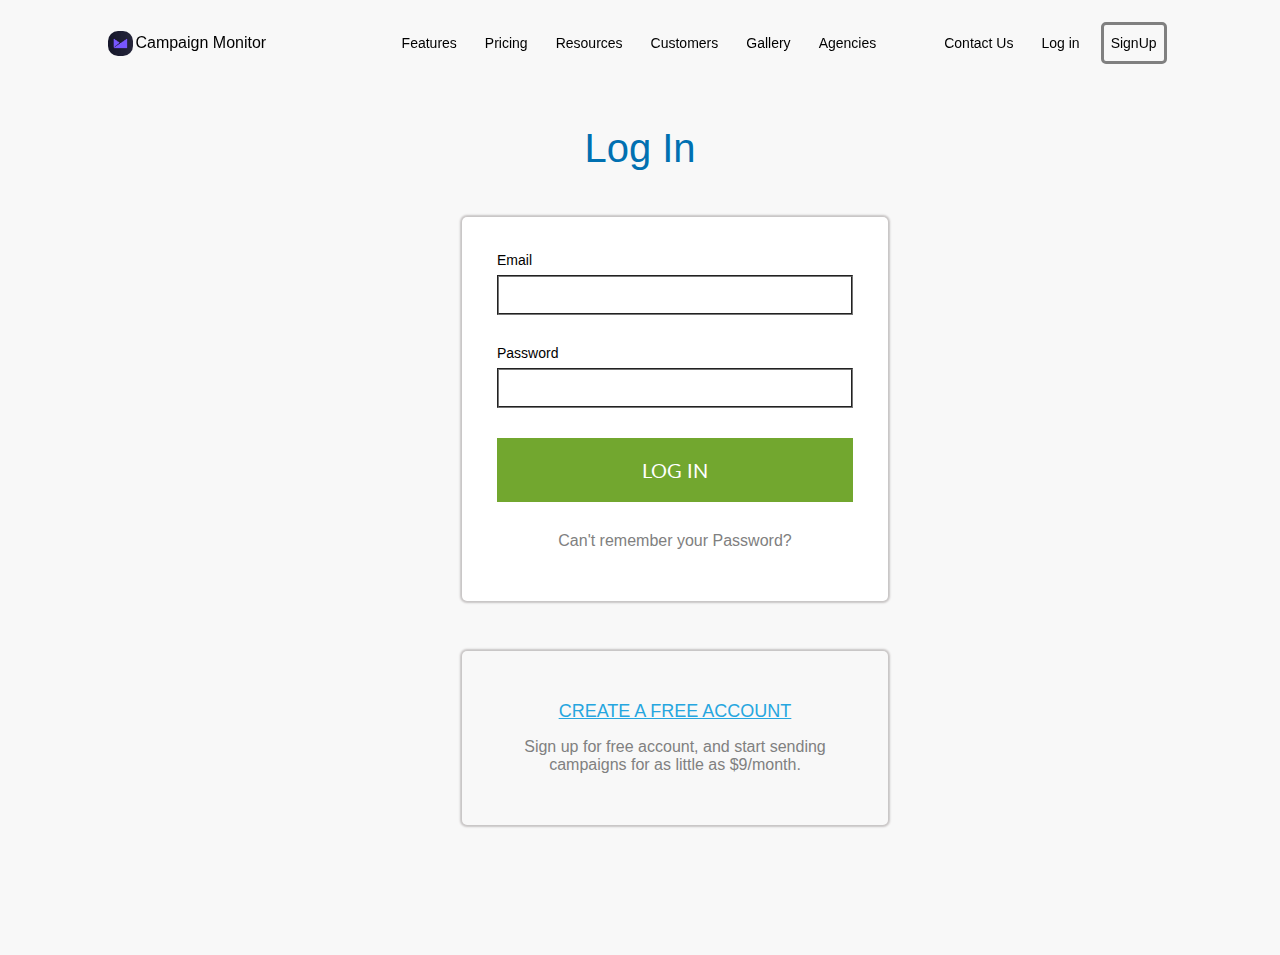
<file: login.html>
<!DOCTYPE html>
<html lang="en">

<head>
    <meta charset="UTF-8">
    <meta http-equiv="X-UA-Compatible" content="IE=edge">
    <meta name="viewport" content="width=device-width, initial-scale=1.0">
    <title>Login Page</title>
    <link rel="stylesheet" href="css/header-login.css">
    <link rel="stylesheet" href="css/login.css">
</head>

<body>
    <!-- header with navigation bar and user  login info -->
    <header>
        <div id="logo1">
            <img
                src="[data-uri]">
            <p><a href="index.html">Campaign Monitor</a></p>
        </div>
        <div id="sidemenu">
            <button id="sideTrig">&equiv;</button>
            <nav>
                <ul>
                    <li id="dropTri">Features</li>
                    <li><a href="pricing.html">Pricing</a></li>
                    <li>Resources</li>
                    <li>Customers</li>
                    <li>Gallery</li>
                    <li>Agencies</li>
                </ul>
            </nav>
            <div id="userData">
                <ul>
                    <li>Contact Us</li>
                    <li><a href="login.html">Log in</a></li>
                    <li class="bgc-skyblue"><a href="signup.html">SignUp</a></li>
                </ul>
            </div>
        </div>
    </header>
    <!-- <header>
        <div id="logo1">
            <img src="media/camlogo1.png">
            <h3><a href="index.html">Campaign Monitor</a></h3>
        </div>
        <nav>
            <p>Features</p>
            <p>Pricing</p>
            <p>Resources</p>
            <p>Customers</p>
            <p>Gallery</p>
            <p>Agencies</p>
        </nav>
        <div id="user">
            <p>Contact us</p>
            <p>Log in</p>
            <p class="bgc-green"><a href="signup.html">Sign up</a></p>
        </div>
    </header> -->
    <main>
        <!-- Log in form -->
        <form id="loginForm">
            <fieldset>
            <legend>Log In</legend>
            <div id="input-box">
            <label for="email">Email</label>
            <input type="email" name="email" id="email">
            <label for="pass">Password</label>
            <input type="password" name="pass" id="password">
            <input type="submit" value="LOG IN">
            <p>Can't remember your Password?</p>
            </div>
            <div>
                <h2><a href="signup.html">CREATE A FREE ACCOUNT</a></h2>
                <p>Sign up for free account, and start sending campaigns for as little as $9/month.</p>
            </div>
        </fieldset>
        </form>
        
    </main>
<script src="js/userLogin.js"></script>
</body>

</html>
</file>
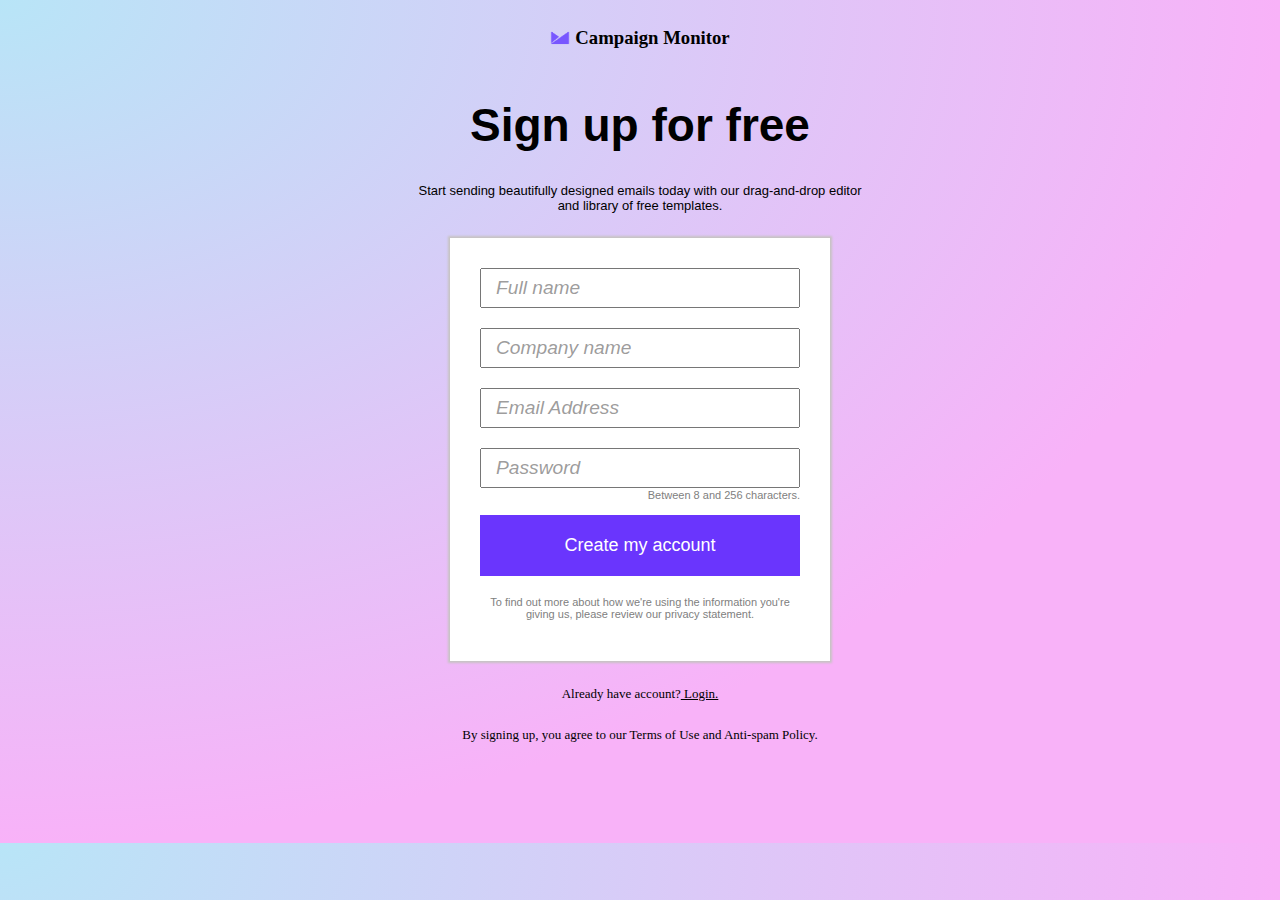
<file: signup.html>
<!DOCTYPE html>
<html lang="en">
<head>
    <meta charset="UTF-8">
    <meta http-equiv="X-UA-Compatible" content="IE=edge">
    <meta name="viewport" content="width=device-width, initial-scale=1.0">
    <title>Sign Up</title>
    <link rel="stylesheet" href="css/signup.css">
</head>
<body>
    <main>
        <div id="logo1">
            <img src="media/camlogo2.png">
            <h3>Campaign Monitor</h3>
        </div>
        <div>
        <h1>Sign up for free</h1>
        <p>Start sending beautifully designed emails today with our drag-and-drop editor and library of free templates.</p>
        <form id="signupForm">
            <input type="text" id="name" placeholder="Full name">
            <input type="text" id="company" placeholder="Company name">
            <input type="email" id="mail" placeholder="Email Address">
            <input type="password" id="pass" placeholder="Password">
            <span>Between 8 and 256 characters.</span>
            <input type="submit" value="Create my account">
            <p>To find out more about how we're using the information you're giving us, please review our privacy statement.</p>
        </form>
        <p>Already have account?<a href="login.html"> Login.</a></p>
        <p>By signing up, you agree to our Terms of Use and Anti-spam Policy.</p>
        </div>
        
    </main>
    <script src="js/usersSign.js"></script>
</body>
</html>
</file>
<file: css/header-login.css>
body{
    margin: 0;
    padding: 0;
    font-family: 'Graphik Web',Helvetica,sans-serif;
 }
 body{
    margin: 0;
    padding: 0;
    font-family: 'Graphik Web',Helvetica,sans-serif;
}

header{
    display: flex;
    justify-content: space-evenly;
    align-items: center;
    position: sticky;
    padding: 6px 25px;
    top: 0;
    z-index: 5;
    color: black;
    font-family: inherit;
}

#logo1>img{
    width: 40px;
    height: 40px;
    margin: auto 2px;
    border-radius: 10px;
}
#logo1{
    display: flex;
}
#logo1>p{
    font-size: 1.3em;
    font-weight: 500;
}
#sidemenu{
    display: inherit;
    justify-content: space-around;
    align-items: center;
}
#sideTrig{
    background-color: inherit;
    border:1px solid black;
    color: black;
    display: none;
    padding: 5px 7px;
    font-weight: 1000;
}
ul{
    display: inline-flex;
    list-style: none;    
}
ul li{
    box-sizing: border-box;
    margin: auto 7px;
    padding: 3px 7px;
    font-size: 14px;
    font-family: inherit;
}

.bgc-skyblue{
    border-radius: 5px;
    border: solid grey;
    padding: 10px 7px;
    color: black;
}
a{
    text-decoration: none;
    color: inherit;
}

/* media query 1 <140px */
@media screen  and (min-width: 1401px) {
    ul li{
        font-size: 1.2em;
    }
}
@media screen  and (max-width: 1300px) {
    #logo1 img{
        width: 25px;
        height: 25px;
    }
    #logo1 p{
        font-size: 1em;
    }

}
@media screen  and (max-width: 1111px) {
    #logo1 p{
        display: none;
    }
}
@media screen  and (max-width: 1060px) {
    #logo1 img{
        width: 40px;
        height: 40px;
    }
}
@media screen  and (max-width: 1024px) {
    #userData>ul>li:nth-child(2){
        display: none;
    }
}
@media screen  and (max-width: 887px) {
    header{
        display: block;
    }
    #logo1{
        display: inline-flex;
    }
    #logo1 p{
        display: inline-block;
    }
    #sideTrig{
        display: inline-block;
        margin: 10px 20px 0;
    }
    #sideTrig~ *{
        display: none;
    }
    #sideTrig.active~*{
       display: block;
       position: relative;
       top: -20px;
       left: -30px;
       margin-top: 0;
       padding: 0;
    
    }
    #sideTrig.active~*>*{
        display: block;
        margin: 15px 0;

     
     }
     #sideTrig~nav>ul{
        margin: 0;    
     }
     #sideTrig~*>ul>li{
        margin: 25px;
     }
    #dropMenu ul{
        display: none;
    }
}
 /*

header{
    display: flex;
    justify-content: space-around;
    align-items: center;
    padding: 0px 120px;
    font-family:inherit;
}
#logo1, nav, #user{
    display: flex;
    align-items: center;
    justify-content: space-evenly;
}
#logo1>img{
    width: 20px;
    height: 15px;
    margin-right: 5px;
}
#logo>h3{
    font-size: 18px;
}
nav{
text-transform: uppercase;
line-height: 1;
font-family: Lato,Helvetica Neue,Helvetica,Arial,sans-serif;
font-size: 0.7em;
margin-left: 30px;
}
nav>p{
    color: #555a61;
    margin: auto 15px;
}
#user{
    line-height: 1;
    font-family: Lato,Helvetica Neue,Helvetica,Arial,sans-serif;
    font-size: 0.68em;
    margin-left: 10%;
}
#user>p{
    color: #868d97;
    margin: auto 10px;
}
nav>p:hover, #user>p:hover{
    color: black;
    font-weight: 600;
} */
/* .bgc-green{
    border: 1px solid #868d97;
    border-radius: 5px;
    padding: 10px 17px;
    text-transform: uppercase;
}
#user p.bgc-green:hover{
    background-color: rgb(135, 209, 16);
    color: white;

    width: fit-content;
}
a{
    color: inherit;
    text-decoration: none;
} */
</file>
<file: css/login.css>
@import url('https://fonts.googleapis.com/css2?family=Lato:wght@300&display=swap');
body{
    background-color: rgb(248, 248, 248);
    margin: 0;
}
form{
    width: 30%;    
    margin: 40px auto 50px;
}

input, label{
    display:block;
    font-size: 14px;
    width: 100%;
    box-sizing: border-box;
}
input{
    padding: 10px 14px;
    border-style:groove ;
    margin-bottom: 30px;
}
label{
    margin-bottom: 7px;
}
legend{
    text-align: center;
    font-size: 40px;
    color: rgb(0, 112, 177);
    margin: 40px auto;
}
fieldset{
    border: none;
}
#input-box{
    box-shadow: 0 0 2px 2px rgb(199, 196, 196);
    width: 100%;
    padding: 35px;
    border-radius: 5px;
    background-color: #fff;
}
input[type='submit']{
    background-color: #72a72f;
    border: none;
    padding: 20px 7px;
    color: #fff;
    font-size: 20px;
    font-family: 'Lato', sans-serif;
}
form div>p{
    text-align: center;
    color: grey;

}
form div:last-of-type{
    box-shadow: 0 0 2px 2px rgb(199, 196, 196);
    width: 100%;
    padding: 35px;
    border-radius: 5px;
    margin: 50px auto 70px;
    text-align: center;
}
form div:last-of-type>h2{
    color: #26a6df;
    text-decoration: underline;
    text-transform: uppercase;
    font-size: 18px;
    font-weight: 100;
}
form div:last-of-type>p{
    color: grey;
}
a{
    color: inherit;
    
}
</file>
<file: css/signup.css>
#logo1{
    display: flex;
    align-items: center;
    width: fit-content;
    margin: auto;
}
body{
    background-image: radial-gradient(farthest-side at 0 0, rgb(184, 229, 247), rgb(248, 178, 248));
}
#logo1>img{
    width: 20px;
    height: 20px;
    margin-right: 5px;
}
main{
    text-align: center;
    margin-bottom: 100px;
}
#logo>h3{
    font-size: 18px;
}
h1{
    font-size: 46px;
    font-family: 'Graphik Web',Helvetica,sans-serif;
}
h1+p{
    font-size: 18px;
    width: 30%;
    min-width: 450px;
    margin: auto;
    font-family: 'Graphik Web',Helvetica,sans-serif;

}
form{
    width: 25%;
    margin: 20px auto;
    min-width: 320px;
    box-shadow: 0 0 2px 2px rgb(199, 196, 196);
    padding: 30px;
    background-color: #fff;
}
form *{
    display: block;
    font-family: 'Graphik Web',Helvetica,sans-serif;
}
input{
    width: 100%;
    margin-bottom: 20px;
    box-sizing: border-box;
    padding: 7px 14px;
    font-size: 1.2em;

}
::placeholder{
    font-style: italic;
    color: rgba(155, 154, 154, 0.986);
    font-weight: 100;
}
form>span{
    font-size: 11px;
    margin-top: -19px;
    margin-bottom: 14px;
    text-align: right;
    color: grey;
}
input[type='submit']{
    padding: 20px 18px;
    /* height: 50px; */
    box-sizing: border-box;
    font-size: 18px;
    background-color: #6a35fd;
    color: white;
    border: none;
}
form>p{
    font-size: 11px;
    color: gray;
}
div>p{
    font-size: 13px;
    width: 35%;
    margin:  25px auto ;
}
a{
    color: black;
}
</file>
